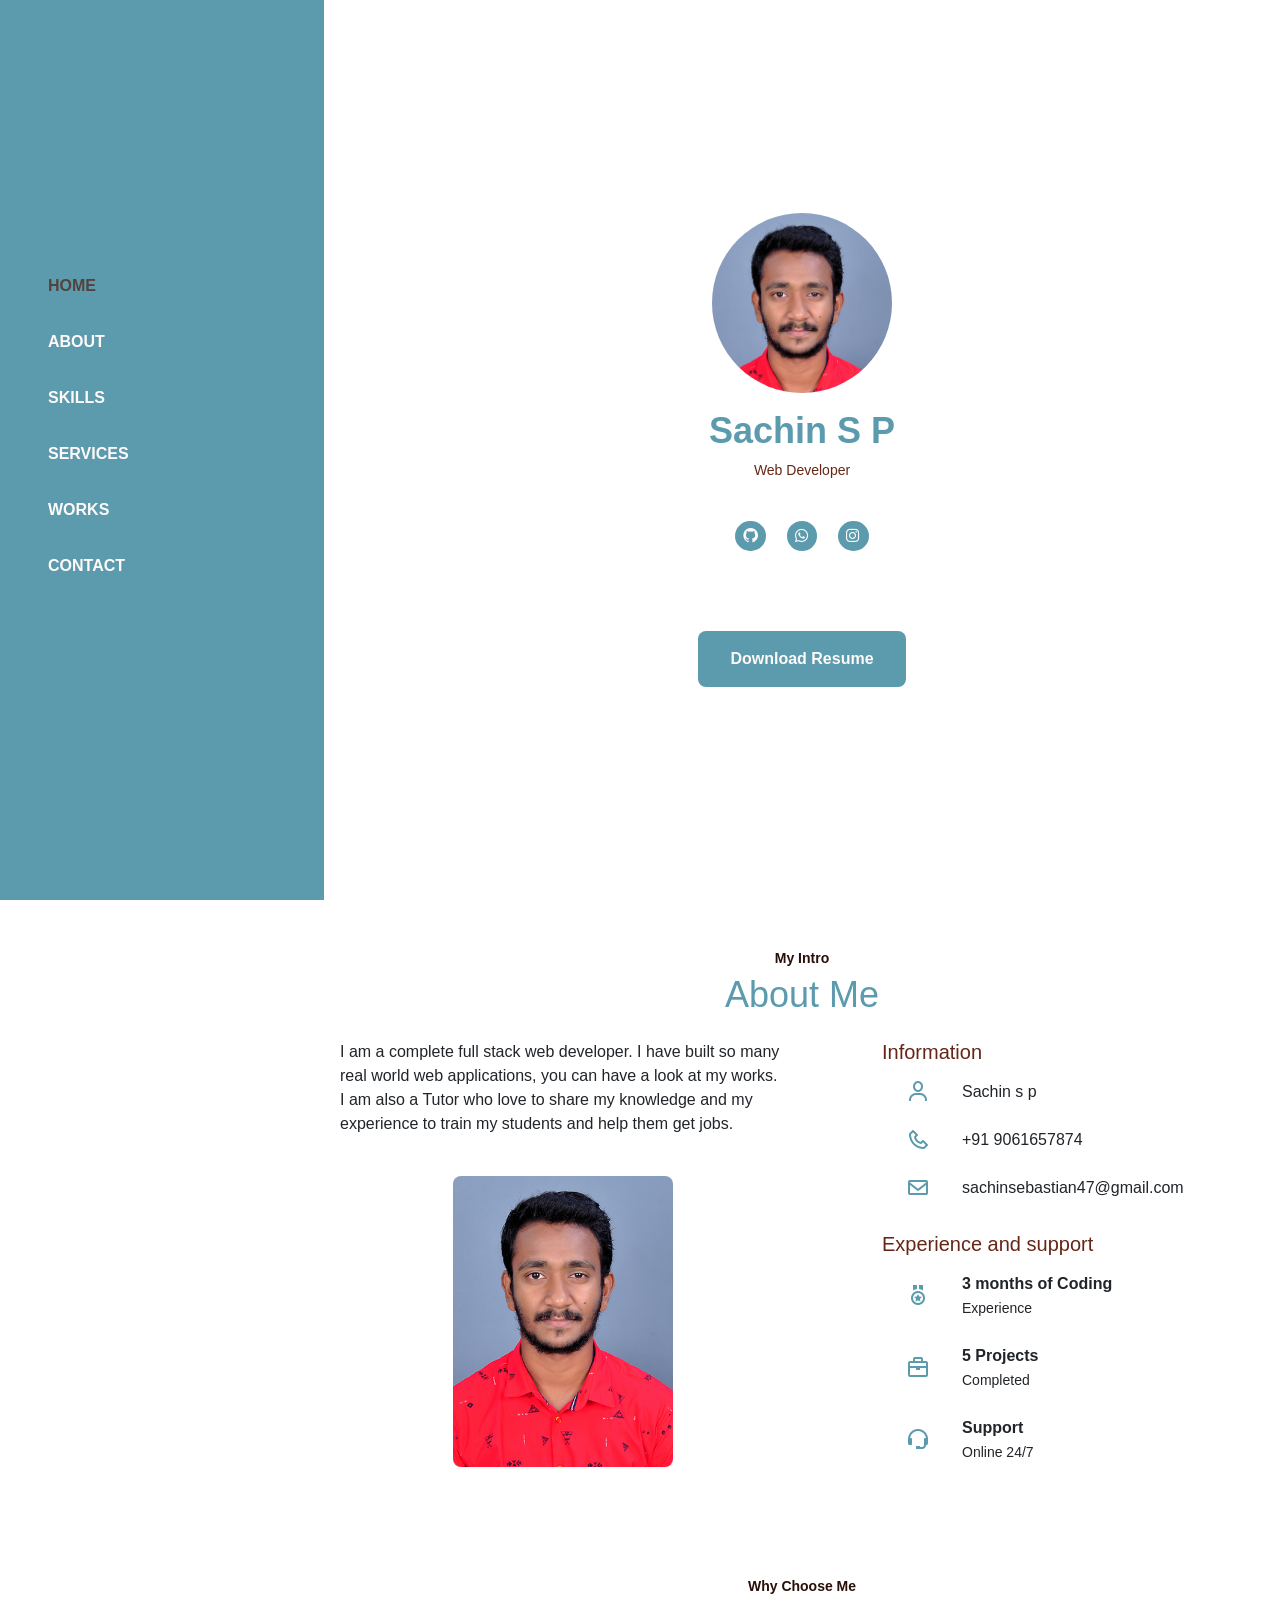
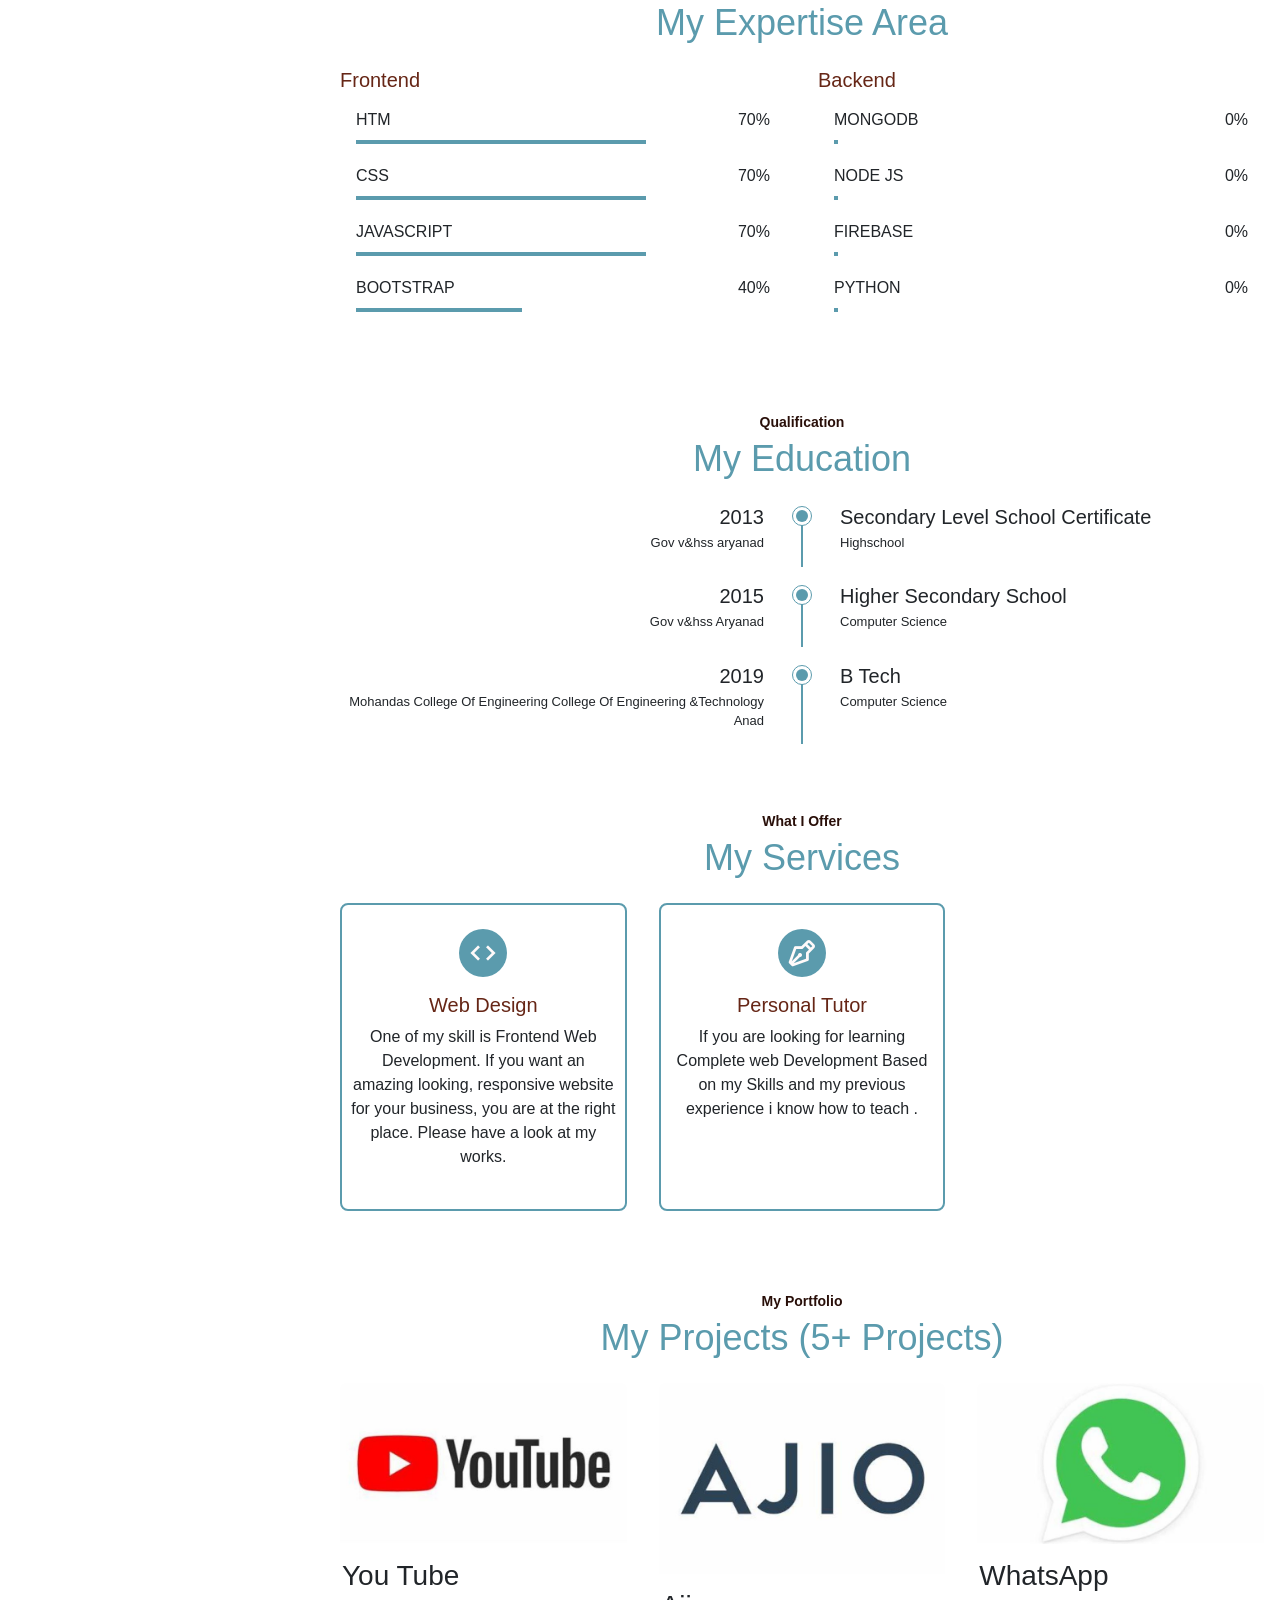
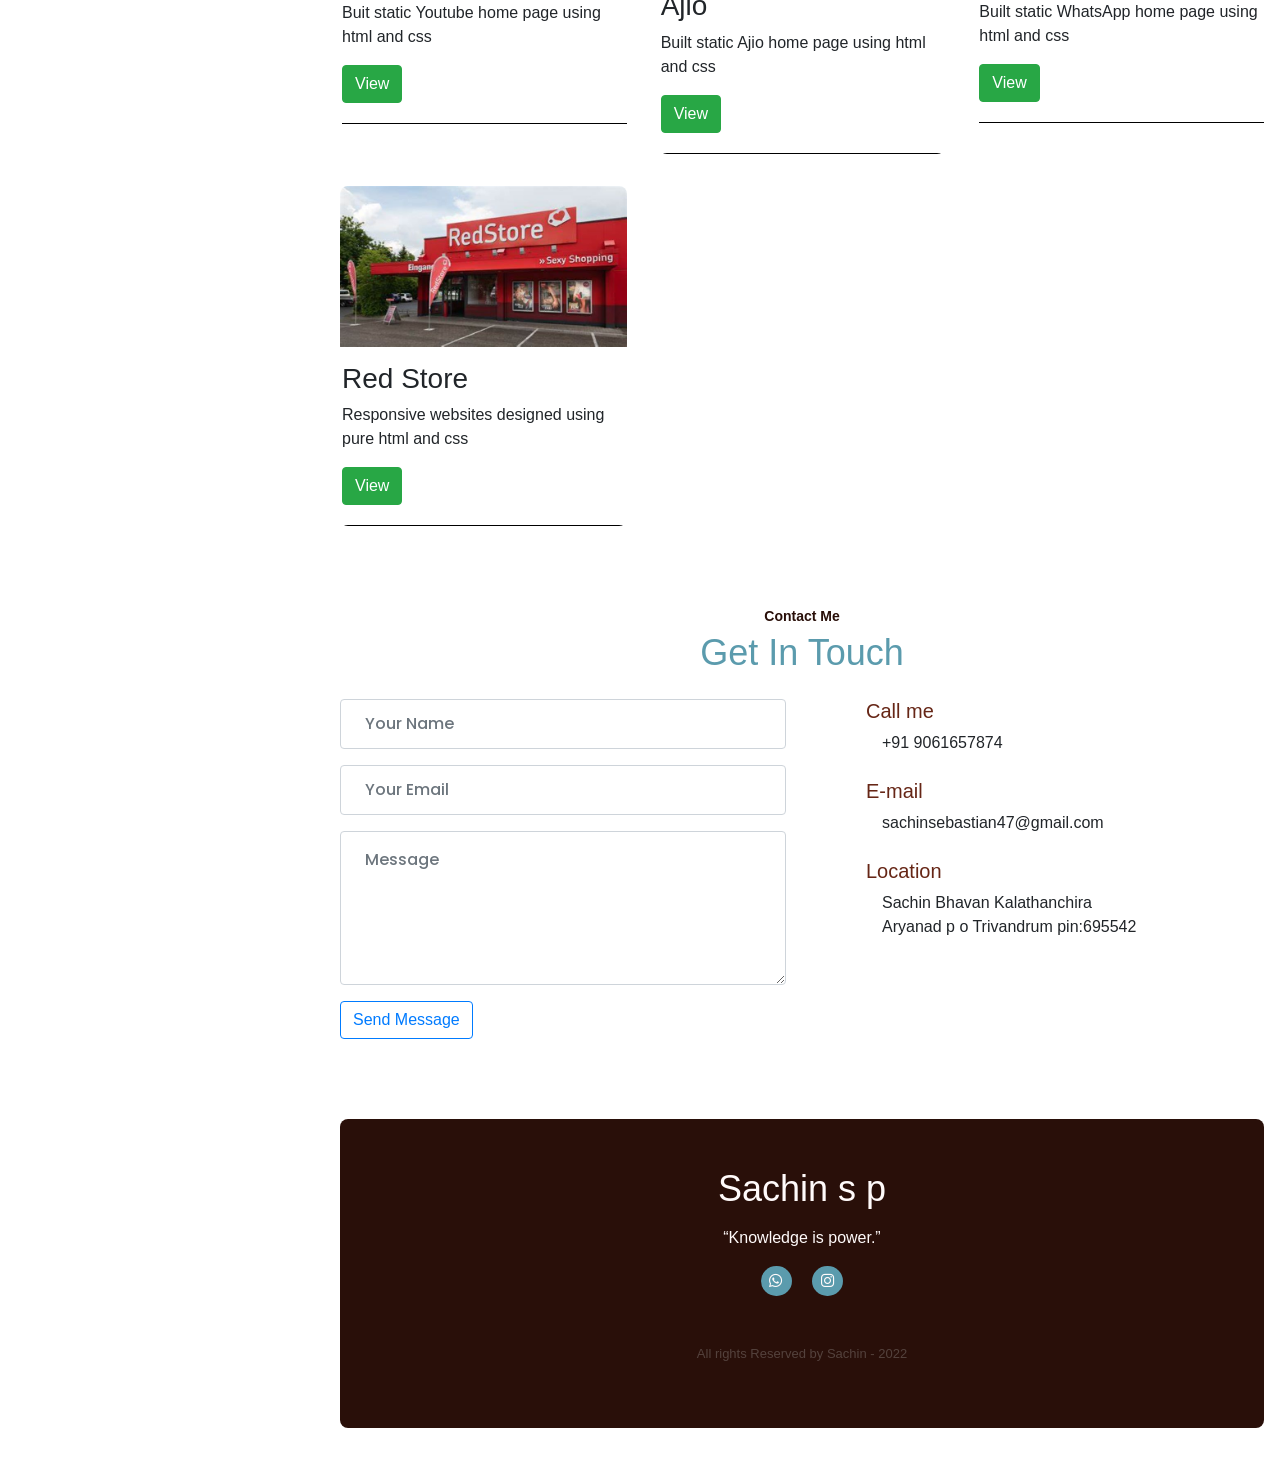
<file: index.html>
<!DOCTYPE html>
<html lang="en">
  <head>
    <meta charset="UTF-8" />
    <meta name="viewport" content="width=device-width, initial-scale=1.0" />

    <!-- ===== CSS ===== -->
    <link rel="stylesheet" href="assets/css/styles.css" />
    <link
      rel="stylesheet"
      href="https://cdn.jsdelivr.net/npm/bootstrap@4.5.3/dist/css/bootstrap.min.css"
      integrity="sha384-TX8t27EcRE3e/ihU7zmQxVncDAy5uIKz4rEkgIXeMed4M0jlfIDPvg6uqKI2xXr2"
      crossorigin="anonymous"
    />

    <!-- ===== BOX ICONS ===== -->
    <link
      href="https://cdn.jsdelivr.net/npm/boxicons@2.0.5/css/boxicons.min.css"
      rel="stylesheet"
    />
    <script src="https://ajax.googleapis.com/ajax/libs/jquery/3.5.1/jquery.min.js"></script>

    <title>Sachin Personal Portfolio</title>
  </head>
  <body>
    <!--===== HEADER =====-->
    <header class="l-header">
      <nav class="nav bd-grid">
        <div class="nav__toggle" id="nav-toggle">
          <i class="bx bx-menu"></i>
        </div>

        <div>
          <a href="#" class="nav__logo">Sachin</a>
        </div>

        <div class="nav__menu" id="nav-menu">
          <div class="nav__close" id="nav-close">
            <i class="bx bx-x"></i>
          </div>

          <ul class="nav__list">
            <li class="nav__item">
              <a href="#home" class="nav__link active">Home</a>
            </li>
            <li class="nav__item">
              <a href="#about" class="nav__link">About</a>
            </li>
            <li class="nav__item">
              <a href="#skills" class="nav__link">Skills</a>
            </li>
            <li class="nav__item">
              <a href="#services" class="nav__link">Services</a>
            </li>
            <li class="nav__item">
              <a href="#works" class="nav__link">Works</a>
            </li>
            <li class="nav__item">
              <a href="#contact" class="nav__link">Contact</a>
            </li>
          </ul>
        </div>
      </nav>
    </header>

    <main class="l-main">
      <!--===== HOME =====-->
      <section class="home" id="home">
        <div class="home__container bd-grid">
          <div class="home__data">
            <div class="home__img">
              <img  src="assets/img/sachin s p.webp" alt="" />
            </div>

            <h1 class="home__title">Sachin S P</h1>
            <span class="home__profession">Web Developer</span>

            <div class="home__social">
              
              <a href="" class="home__social-link"
                ><i class="bx bxl-github"></i
              ></a>
              <a href="https://wa.link/9vxrzl" class="footer__link"><i class='bx bxl-whatsapp'></i></a>
              <a href="" class="footer__link"><i class="bx bxl-instagram"></i></a>
            </div>

            <a download="" href="" class="button home__button"
              >Download Resume</a
            >
          </div>
        </div>
      </section>

      <!--===== ABOUT =====-->
      <section class="about section" id="about">
        <span class="section-subtitle">My Intro</span>
        <h2 class="section-title">About Me</h2>

        <div class="about__container bd-grid">
          <div class="about__data">
            <p class="about__description">
              I am a complete full stack web developer. I have built so many
              real world web applications, you can have a look at my works. I am
              also a Tutor who love to share my knowledge and my experience to
              train my students and help them get jobs.
            </p>
            <img src="assets/img/sachin s p.webp" alt="" class="about__img" />
          </div>

          <div>
            <div class="about__information">
              <h3 class="about__information-title">Information</h3>

              <div class="about__information-data">
                <i class="bx bx-user about__information-icon"></i>
                <span>Sachin s p</span>
              </div>

              <div class="about__information-data">
                <i class="bx bx-phone about__information-icon"></i>
                <span>+91 9061657874</span>
              </div>

              <div class="about__information-data">
                <i class="bx bx-envelope about__information-icon"></i>
                <span>sachinsebastian47@gmail.com</span>
              </div>
            </div>

            <div class="about__information">
              <h3 class="about__information-title">Experience and support</h3>

              <div class="about__information-data">
                <i class="bx bx-medal about__information-icon"></i>
                <div>
                  <span class="about__information-subtitle"
                    > 3 months of Coding</span
                  >
                  <span class="about__information-subtitle-small"
                    >Experience</span
                  >
                </div>
              </div>

              <div class="about__information-data">
                <i class="bx bx-briefcase about__information-icon"></i>
                <div>
                  <span class="about__information-subtitle">5 Projects</span>
                  <span class="about__information-subtitle-small"
                    >Completed</span
                  >
                </div>
              </div>

              <div class="about__information-data">
                <i class="bx bx-support about__information-icon"></i>
                <div>
                  <span class="about__information-subtitle">Support</span>
                  <span class="about__information-subtitle-small"
                    >Online 24/7</span
                  >
                </div>
              </div>
            </div>
          </div>
        </div>
      </section>

      <!--===== SKILLS =====-->

      <section class="skills section" id="skills">
        <span class="section-subtitle">Why Choose Me</span>
        <h2 class="section-title">My Expertise Area</h2>

        <div class="skills__container bd-grid">
          <div class="skills__content">
            <h3 class="skills__subtitle">Frontend</h3>

            <div class="skills__data">
              <span class="skills__name">Htm</span>
              <span class="skills_number">70%</span>
              <span class="skills__bar skills__html"></span>
            </div>

            <div class="skills__data">
              <span class="skills__name">Css</span>
              <span class="skills_number">70%</span>
              <span class="skills__bar skills__js"></span>
            </div>

            <div class="skills__data">
              <span class="skills__name">Javascript</span>
              <span class="skills_number">70%</span>
              <span class="skills__bar skills__react"></span>
            </div>

            <div class="skills__data">
              <span class="skills__name">Bootstrap</span>
              <span class="skills_number">40%</span>
              <span class="skills__bar skills__angular"></span>
            </div>
          </div>

          <div class="skills__content">
            <h3 class="skills__subtitle">Backend</h3>

            <div class="skills__data">
              <span class="skills__name">MongoDB</span>
              <span class="skills_number">0%</span>
              <span class="skills__bar skills__php"></span>
            </div>

            <div class="skills__data">
              <span class="skills__name">Node Js</span>
              <span class="skills_number">0%</span>
              <span class="skills__bar skills__node"></span>
            </div>

            <div class="skills__data">
              <span class="skills__name">Firebase</span>
              <span class="skills_number">0%</span>
              <span class="skills__bar skills__firebase"></span>
            </div>

            <div class="skills__data">
              <span class="skills__name">Python</span>
              <span class="skills_number">0%</span>
              <span class="skills__bar skills__python"></span>
            </div>
          </div>
        </div>
      </section>

      <!--===== EDUCATION =====-->
      <section class="education section">
        <span class="section-subtitle">Qualification</span>
        <h2 class="section-title">My Education</h2>

        <div class="education__container bd-grid">
          <div class="education__content">
            <div>
              <h3 class="education__year">2013</h3>
              <span class="education__university"
                >Gov v&hss aryanad</span
              >
            </div>

            <div class="education__time">
              <span class="education__rounder"></span>
              <span class="education__line"></span>
            </div>

            <div>
              <h3 class="education__race">
                Secondary Level School Certificate
              </h3>
              <span class="education__speciality">Highschool</span>
            </div>
          </div>

          <div class="education__content">
            <div>
              <h3 class="education__year">2015</h3>
              <span class="education__university"
                >Gov v&hss  Aryanad</span
              >
            </div>

            <div class="education__time">
              <span class="education__rounder"></span>
              <span class="education__line"></span>
            </div>

            <div>
              <h3 class="education__race">Higher Secondary School</h3>
              <span class="education__speciality">Computer Science</span>
            </div>
          </div>

          <div class="education__content">
            <div>
              <h3 class="education__year">2019</h3>
              <span class="education__university"
                >Mohandas College Of Engineering College Of Engineering &Technology
                Anad</span
              >
            </div>

            <div class="education__time">
              <span class="education__rounder"></span>
              <span class="education__line"></span>
            </div>

            <div>
              <h3 class="education__race">B Tech</h3>
              <span class="education__speciality">Computer Science</span>
            </div>
          </div>
        </div>
      </section>

      <!--===== SERVICES =====-->
      <section class="services section" id="services">
        <span class="section-subtitle">What I Offer</span>
        <h2 class="section-title">My Services</h2>

        <div class="services__container bd-grid">
          <div class="services__content">
            <i class="bx bx-code services__icon"></i>
            <h3 class="services__title">Web Design</h3>
            <p class="services__description">
              One of my skill is Frontend Web Development. If you want an
              amazing looking, responsive website for your business, you are at
              the right place. Please have a look at my works.
            </p>
          </div>

          <div class="services__content">
            <i class="bx bx-pen services__icon"></i>
            <h3 class="services__title">Personal Tutor</h3>
            <p class="services__description">
              If you are looking for learning Complete web Development
            Based on my Skills and my previous experience i know how
              to teach . 
  
            </p>
          </div>
        </div>
      </section>

      <!--===== PROJECT IN MIND =====-->

      <!--===== WORKS =====-->
      <section class="works section" id="works">
        <span class="section-subtitle">My Portfolio</span>
        <h2 class="section-title">My Projects (5+ Projects)</h2>

        <div class="works__container bd-grid">
          <div class="works__img">
            <img src="assets/img/youtube logo.webp" alt="" />
            <div class="project__info">
              <h3>You Tube </h3>
              <p>
                Buit static Youtube home page using html and css
              </p>
              <button onclick="document.location=' https://sachinsp-12.github.io/youtube-clone/'" type="button" class="btn btn-success">View</button>
            </div>
          </div>
         
          <div class="works__img">
            <img src="assets/img/ajio logo.webp" alt="" />

            <div class="project__info">
              <h3>Ajio</h3>
              <p>
                Built static Ajio home page using html and css
              </p>
              <button onclick="document.location='https://sachinsp-12.github.io/Ajio-clone/'" type="button" class="btn btn-success">View</button>
            </div>
          </div>

          <div class="works__img">
            <img src="assets/img/whatsapp logo.webp" alt="" />

            <div class="project__info">
              <h3>WhatsApp</h3>
              <p>
                Built static WhatsApp home page using html and css
              </p>
              <button onclick="document.location='https://sachinsp-12.github.io/sachinsp/'" type="button" class="btn btn-success">View</button>
            </div>
          </div>

          <div class="works__img">
            <img src="assets/img/redstore.webp" alt="" />

            <div class="project__info">
              <h3>Red Store</h3>
              <p>
                Responsive websites designed using pure html and css
              </p>
              <button onclick="document.location='https://sachinsp-12.github.io/secondattempt/'" type="button" class="btn btn-success">View</button>
            </div>
          </div>

          <!-- <div class="works__img">
            <img src="assets/img/python.jpg" alt="" />

            <div class="project__info">
              <h3>Apple Fonts</h3>
              <p>
               Python Projects on Machine learning and artificial Intelligence
              </p>
              <button onclick="document.location='python.html'" type="button" class="btn btn-success">View</button>
            </div>
          </div> -->

          
      </section>

      <!--===== CONTACT =====-->
      <section class="contact section" id="contact">
        <span class="section-subtitle">Contact Me</span>
        <h2 class="section-title">Get In Touch</h2>

        <div class="contact__container bd-grid">
          <!-- <form action="" class="contact__form " id="submit-form" method="post"> -->
            
              <!-- <input type="text" placeholder="Name" name="name" class="contact__input" id="contact-name" onkeyup="vaidateName()"/>
              <span id="name-error"></span>
              <input type="tel" placeholder="number" name="number" class="contact__input"  id="contact-phone" onkeyup="vaidatePhone()"/>
              <span id="phone-error"></span>
              <input type="email" placeholder="Email" name="email" class="contact__input" id="contact-email" onkeyup="vaidateEmail()"/>
              <span id="email-error"></span>
            
            <textarea id="contact-message"   onkeyup="vaidateMessage()"
              name="message"
              rows="10"
              placeholder="Message"
              class="contact__input"></textarea>
            <span id="message-error"></span>
            <br>
            <input
              type="submit"
              value="submit-form"
              class="button contact__button"
            >
            <span id="submit-error">please fix error</span> -->
          <!-- </form> -->

          
       <form name="sentMessage" id="submit-form" method="post" action="">
        <div class="form-row">
          <div class="control-group col-12">
            <input
              type="text"
              class="form-control p-4"
              id="name"
              name="name"
              placeholder="Your Name"
              required="required"
              onkeyup="validateName()"
            />
            <span id="name-error"></span>
            <p class="help-block text-danger"></p>
          </div>
          <div class="control-group col-12">
            <input
              type="email"
              class="form-control p-4"
              id="email"
              name="email"
              placeholder="Your Email"
              required="required"
              onkeyup="validateEmail()"
            />
            <span id="email-error"></span>
            <p class="help-block text-danger"></p>
          </div>
        </div>

        <div class="control-group">
          <textarea
            class="form-control py-3 px-4"
            rows="5"
            id="msg"
            name="message"
            placeholder="Message"
            required="required"
          ></textarea>
          <p class="help-block text-danger"></p>
        </div>
        <div>
          <button
            class="btn btn-outline-primary"
            onclick="return validateForm()"
          >
            Send Message
          </button>
        </div>
      </form>

          <div>
            <div class="contact__info">
              <h3 class="contact__subtitle">Call me</h3>
              <span class="contact__text">+91 9061657874</span>
              
            </div>

            <div class="contact__info">
              <h3 class="contact__subtitle">E-mail</h3>
              <span class="contact__text">sachinsebastian47@gmail.com</span>
             
            </div>

            <div class="contact__info">
              <h3 class="contact__subtitle">Location</h3>
              <span class="contact__text">Sachin Bhavan Kalathanchira</span>
              <span class="contact__text">Aryanad p o Trivandrum  pin:695542</span>
            </div>
          </div>
        </div>
      </section>
    </main>

    <!--===== FOOTER =====-->
    <footer class="footer section">
      <div class="footer__container bd-grid">
        <h1 class="footer__title">Sachin s p</h1>
        <p class="footer__description">
          “Knowledge is power.” 
        </p>

        <div class="footer__social">
          <a href="https://wa.me/+919061657874" class="footer__link"><i class='bx bxl-whatsapp'></i></a>
          <a href="" class="footer__link"><i class="bx bxl-instagram"></i></a>
          
        </div>
        <p class="footer__copy">All rights Reserved by Sachin - 2022</p>
      </div>
    </footer>

    <!--===== MAIN JS =====-->
    <script src="assets/js/main.js"></script>
    <script  src="assets/js/validation.js"> </script>

    <script>
      $("#submit-form").submit((e)=>{
          e.preventDefault()
          $.ajax({
              url:"https://script.google.com/macros/s/AKfycbw9ixftqaji1CW9ut_JFpQ_3fpxeLyaIiYeL64HpyI85XN5elW5yrctbyiN-L8TssYh3w/exec",
              data:$("#submit-form").serialize(),
              method:"post",
              success:function (response){
                  alert("Form submitted successfully")
                  window.location.reload()
                  //window.location.href="https://google.com"
              },
              error:function (err){
                  alert("Something Error")
  
              }
          })
      })
  </script>
  </body>
</html>
</file>
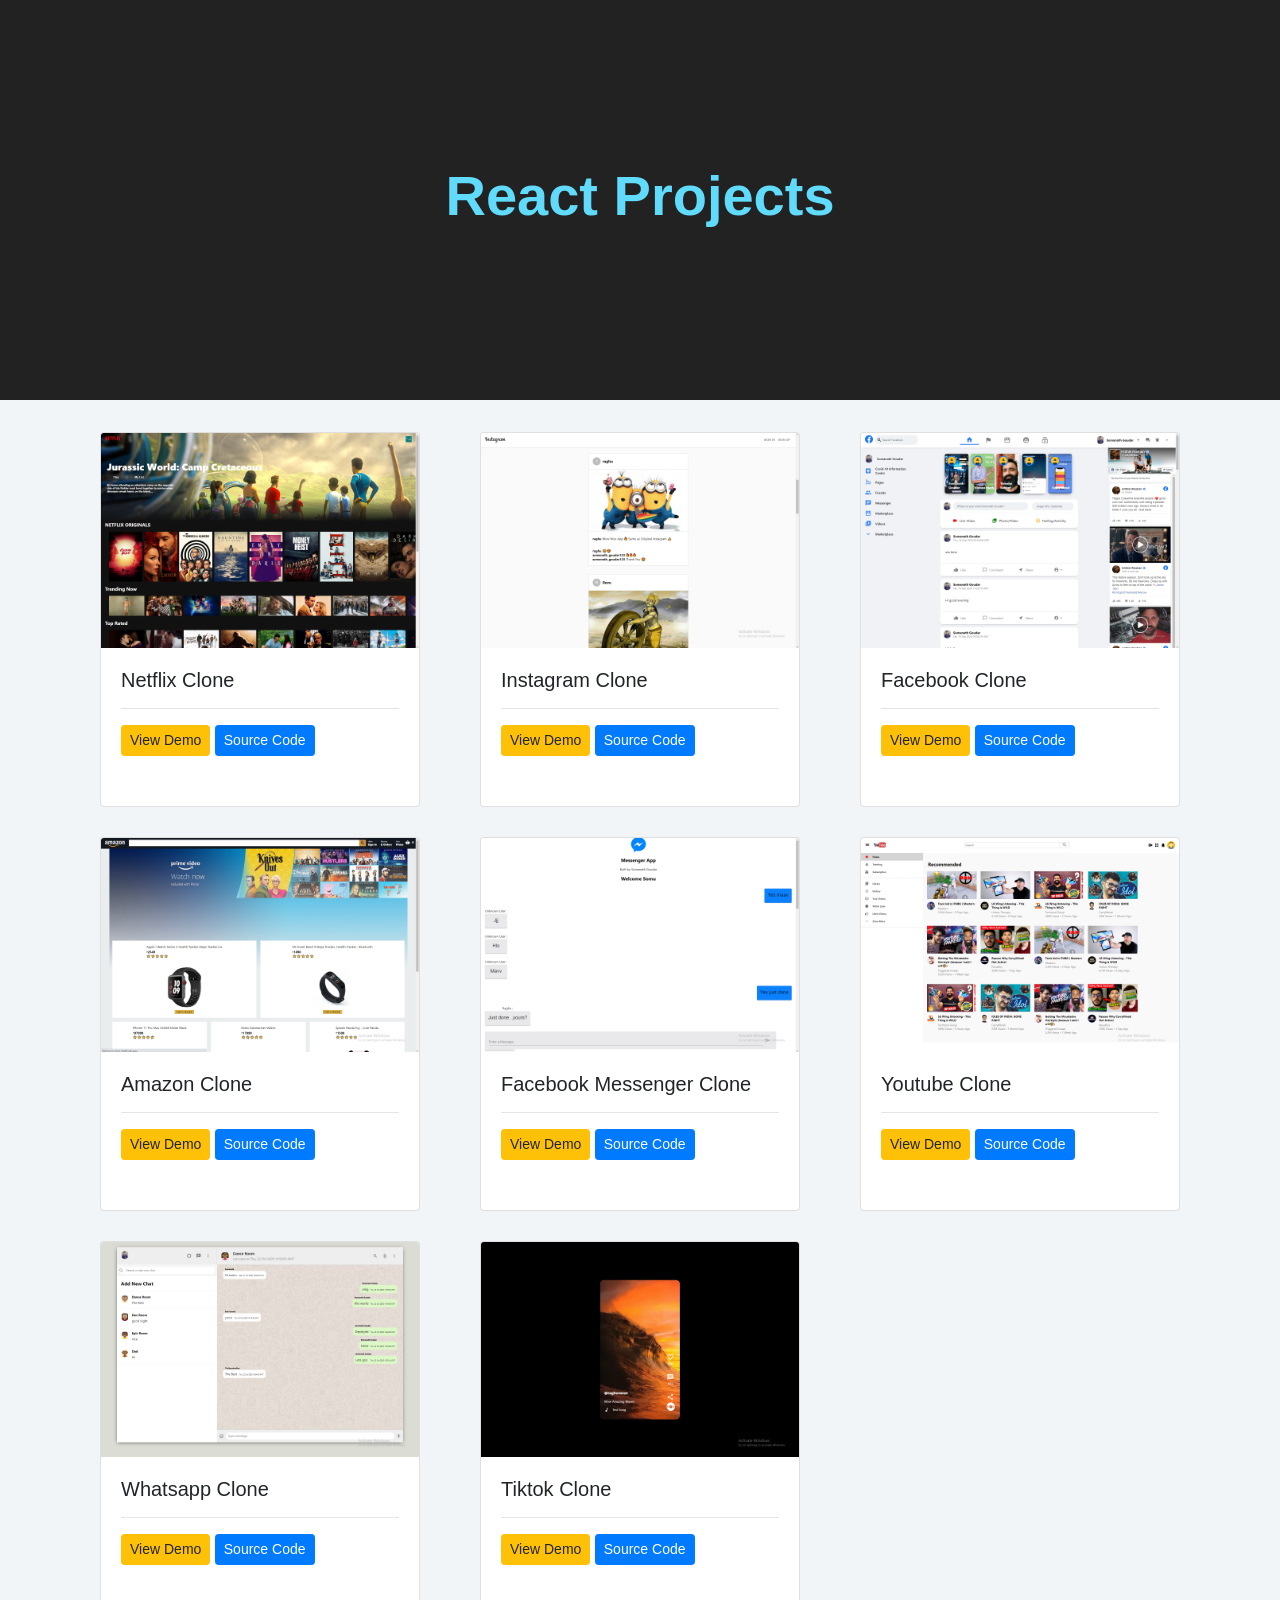
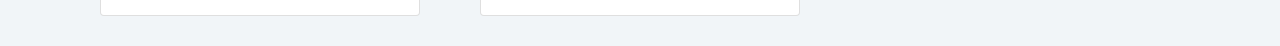
<file: bootstrap/reactjs-projects/react-projects.html>
<html lang="en">
  <head>
    <meta charset="UTF-8" />
    <meta name="viewport" content="width=device-width, initial-scale=1.0" />
    <title>React Projects | Somanath</title>
    <link
      rel="stylesheet"
      href="https://cdn.jsdelivr.net/npm/bootstrap@4.5.3/dist/css/bootstrap.min.css"
      integrity="sha384-TX8t27EcRE3e/ihU7zmQxVncDAy5uIKz4rEkgIXeMed4M0jlfIDPvg6uqKI2xXr2"
      crossorigin="anonymous"
    />
    <script
      src="https://code.jquery.com/jquery-3.5.1.slim.min.js"
      integrity="sha384-DfXdz2htPH0lsSSs5nCTpuj/zy4C+OGpamoFVy38MVBnE+IbbVYUew+OrCXaRkfj"
      crossorigin="anonymous"
    ></script>
    <script
      src="https://cdn.jsdelivr.net/npm/bootstrap@4.5.3/dist/js/bootstrap.bundle.min.js"
      integrity="sha384-ho+j7jyWK8fNQe+A12Hb8AhRq26LrZ/JpcUGGOn+Y7RsweNrtN/tE3MoK7ZeZDyx"
      crossorigin="anonymous"
    ></script>
    <link rel="stylesheet" href="react-projects.css" />
  </head>
  <body>
    <!-- Header Start -->
    <div>
      <div class="jumbotron jumbotron-fluid custom-jumbotron">
        <div class="container-jumbotron">
          <h1 class="custom-header-h1 display-4">React Projects</h1>
        </div>
      </div>
    </div>
    <!-- Header End -->

    <div class="container">
      <!-- Row 1 Start -->
      <div class="row">
        <div class="col-lg-4 col-md-6 custom-column">
          <div class="col mb-4">
            <div class="card h-100">
              <img src="img/netflix.png" class="card-img-top" alt="..." />
              <div class="card-body">
                <h5 class="card-title">Netflix Clone</h5>
                <hr />
                <button
                  onclick="document.location='https://netflix-clone-63fac.web.app/'"
                  type="button"
                  class="btn btn-warning btn-sm"
                >
                  View Demo
                </button>
                <button
                  onclick="document.location='https://github.com/somanath-goudar/netflix-clone'"
                  type="button"
                  class="btn btn-primary btn-sm"
                >
                  Source Code
                </button>
              </div>
            </div>
          </div>
        </div>
        <div class="col-lg-4 col-md-6 custom-column">
          <div class="col mb-4 custom-column">
            <div class="card h-100">
              <img src="img/instagram.png" class="card-img-top" alt="..." />
              <div class="card-body">
                <h5 class="card-title">Instagram Clone</h5>
                <hr />
                <button
                  onclick="document.location='https://instagram-clone2-b0083.web.app/'"
                  type="button"
                  class="btn btn-warning btn-sm"
                >
                  View Demo
                </button>
                <button
                  onclick="document.location='https://github.com/somanath-goudar/instagram-clone'"
                  type="button"
                  class="btn btn-primary btn-sm"
                >
                  Source Code
                </button>
              </div>
            </div>
          </div>
        </div>
        <div class="col-lg-4 col-md-6 custom-column">
          <div class="col mb-4">
            <div class="card h-100">
              <img src="img/facebook.png" class="card-img-top" alt="..." />
              <div class="card-body">
                <h5 class="card-title">Facebook Clone</h5>
                <hr />

                <button
                  onclick="document.location='https://facebook-clone-470ff.web.app/'"
                  type="button"
                  class="btn btn-warning btn-sm"
                >
                  View Demo
                </button>
                <button
                  onclick="document.location='https://github.com/somanath-goudar/facebook-clone'"
                  type="button"
                  class="btn btn-primary btn-sm"
                >
                  Source Code
                </button>
              </div>
            </div>
          </div>
        </div>
      </div>

      <!-- Row 1 End -->

      <!-- Row 2 Start-->

      <div class="row">
        <div class="col-lg-4 col-md-6 custom-column">
          <div class="col mb-4">
            <div class="card h-100">
              <img src="img/amazon.png" class="card-img-top" alt="..." />
              <div class="card-body">
                <h5 class="card-title">Amazon Clone</h5>
                <hr />
                <button
                  onclick="document.location='https://clone-c4a90.web.app/'"
                  type="button"
                  class="btn btn-warning btn-sm"
                >
                  View Demo
                </button>
                <button
                  onclick="document.location='https://github.com/somanath-goudar/amazon-clone'"
                  type="button"
                  class="btn btn-primary btn-sm"
                >
                  Source Code
                </button>
              </div>
            </div>
          </div>
        </div>
        <div class="col-lg-4 col-md-6 custom-column">
          <div class="col mb-4 custom-column">
            <div class="card h-100">
              <img src="img/fbm.png" class="card-img-top" alt="..." />
              <div class="card-body">
                <h5 class="card-title">Facebook Messenger Clone</h5>
                <hr />
                <button
                  onclick="document.location='https://facebook-messenger-clone-20c27.web.app/'"
                  type="button"
                  class="btn btn-warning btn-sm"
                >
                  View Demo
                </button>
                <button
                  onclick="document.location='https://github.com/somanath-goudar/facebook-messnger-clone'"
                  type="button"
                  class="btn btn-primary btn-sm"
                >
                  Source Code
                </button>
              </div>
            </div>
          </div>
        </div>
        <div class="col-lg-4 col-md-6 custom-column">
          <div class="col mb-4">
            <div class="card h-100">
              <img src="img/youtube.png" class="card-img-top" alt="..." />
              <div class="card-body">
                <h5 class="card-title">Youtube Clone</h5>
                <hr />

                <button
                  onclick="document.location='https://clone-3014e.web.app/'"
                  type="button"
                  class="btn btn-warning btn-sm"
                >
                  View Demo
                </button>
                <button
                  onclick="document.location='https://github.com/somanath-goudar/youtube-clone'"
                  type="button"
                  class="btn btn-primary btn-sm"
                >
                  Source Code
                </button>
              </div>
            </div>
          </div>
        </div>
      </div>

      <!-- Row 2 End -->

      <!-- Row 3 Start-->

      <div class="row">
        <div class="col-lg-4 col-md-6 custom-column">
          <div class="col mb-4">
            <div class="card h-100">
              <img src="img/whatsapp.png" class="card-img-top" alt="..." />
              <div class="card-body">
                <h5 class="card-title">Whatsapp Clone</h5>
                <hr />
                <button
                  onclick="document.location='https://whatsapp-clone-ad870.web.app/'"
                  type="button"
                  class="btn btn-warning btn-sm"
                >
                  View Demo
                </button>
                <button
                  onclick="document.location='https://github.com/somanath-goudar/whatsapp-clone'"
                  type="button"
                  class="btn btn-primary btn-sm"
                >
                  Source Code
                </button>
              </div>
            </div>
          </div>
        </div>
        <div class="col-lg-4 col-md-6 custom-column">
          <div class="col mb-4 custom-column">
            <div class="card h-100">
              <img src="img/tiktok.png" class="card-img-top" alt="..." />
              <div class="card-body">
                <h5 class="card-title">Tiktok Clone</h5>
                <hr />
                <button
                  onclick="document.location='https://tiktok-clone-2c4fc.web.app/'"
                  type="button"
                  class="btn btn-warning btn-sm"
                >
                  View Demo
                </button>
                <button
                  onclick="document.location='https://github.com/somanath-goudar/tiktok-clone'"
                  type="button"
                  class="btn btn-primary btn-sm"
                >
                  Source Code
                </button>
              </div>
            </div>
          </div>
        </div>
      </div>

      <!-- Row 3 End -->
    </div>
  </body>
</html>
</file>
<file: assets/css/styles.css>
/*===== GOOGLE FONTS =====*/
@import url("https://fonts.googleapis.com/css2?family=Poppins:wght@400;500;600;700&display=swap");
/*===== VARIABLES CSS =====*/
:root {
  --header-height: 3rem;
  --nav-width: 324px;

  /*===== Font weight =====*/
  --font-medium: 500;
  --font-semi-bold: 600;
  --font-bold: 700;

  /*===== Colors =====*/
  --first-color: #5b9bad;
  --first-color-dark: #662616;
  --first-color-darken: #290f09;
  --text-color: #54423d;
  --first-color-light: #eae7e6;
  --first-color-lighten: #fffafa;

  /*===== Font and typography =====*/
  --body-font: "Poppins", sans-serif;
  --h1-font-size: 1.5rem;
  --h2-font-size: 1.25rem;
  --h3-font-size: 1rem;
  --normal-font-size: 0.938rem;
  --small-font-size: 0.813rem;
  --smaller-font-size: 0.75rem;

  /*===== Margenes =====*/
  --mb-1: 0.5rem;
  --mb-2: 1rem;
  --mb-3: 1.5rem;
  --mb-4: 2rem;
  --mb-5: 2.5rem;

  /*===== z index =====*/
  --z-fixed: 100;
}

@media screen and (min-width: 768px) {
  :root {
    --h1-font-size: 2.25rem;
    --h2-font-size: 1.5rem;
    --h3-font-size: 1.25rem;
    --normal-font-size: 1rem;
    --small-font-size: 0.875rem;
    --smaller-font-size: 0.813rem;
  }
}

/*===== BASE =====*/
*,
::before,
::after {
  box-sizing: border-box;
}

html {
  scroll-behavior: smooth;
}

body {
  margin: var(--header-height) 0 0 0;
  font-family: var(--body-font);
  font-size: var(--normal-font-size);
  font-weight: var(--font-medium);
  background-color: var(--first-color-lighten);
  color: var(--text-color);
  line-height: 1.6;
}

h1,
h2,
h3,
p {
  margin: 0;
}

h3 {
  font-weight: var(--font-semi-bold);
}

ul {
  margin: 0;
  padding: 0;
  list-style: none;
}

a {
  text-decoration: none;
  color: var(--text-color);
}

img {
  max-width: 100%;
  height: auto;
  display: block;
}

/*===== CLASS CSS ===== */
.section {
  padding: 4rem 0 2rem;
}

.section-title {
  font-size: var(--h1-font-size);
  color: var(--first-color);
  margin-bottom: var(--mb-3);
  text-align: center;
}

.section-subtitle {
  display: block;
  font-size: var(--small-font-size);
  color: var(--first-color-darken);
  text-align: center;
  font-weight: var(--font-bold);
  margin-bottom: 0.25rem;
}

/*===== LAYOUT =====*/
.bd-grid {
  max-width: 1024px;
  display: grid;
  grid-template-columns: 100%;
  column-gap: 2rem;
  width: calc(100% - 2rem);
  margin-left: var(--mb-2);
  margin-right: var(--mb-2);
}

.l-header {
  width: 100%;
  position: fixed;
  top: 0;
  left: 0;
  z-index: var(--z-fixed);
  background-color: var(--first-color-lighten);
  box-shadow: 0 2px 4px rgba(0, 0, 0, 0.1);
}

/*===== NAV =====*/
.nav {
  height: var(--header-height);
  display: flex;
  justify-content: space-between;
  align-items: center;
}

.nav__menu {
  position: fixed;
  top: 0;
  left: -100%;
  width: 90%;
  height: 100vh;
  padding: 3rem;
  display: flex;
  align-items: center;
  background-color: var(--first-color);
  transition: 0.5s;
}

.nav__close {
  position: absolute;
  top: 1rem;
  right: 1rem;
  font-size: 2rem;
  color: var(--first-color-dark);
  cursor: pointer;
}

.nav__item {
  margin-bottom: var(--mb-4);
}

.nav__link {
  font-size: 1rem;
  text-transform: uppercase;
  color: var(--first-color-lighten);
  font-weight: var(--font-bold);
  transition: 0.3s;
}

.nav__link:hover {
  color: var(--text-color);
}

.nav__toggle {
  color: var(--first-color-dark);
  font-size: 1.3rem;
  cursor: pointer;
}
/*=== Show menu ===*/
.show {
  left: 0;
}

/*Active menu*/
.active {
  color: var(--text-color);
}

/*===== HOME =====*/
.home__container {
  height: calc(100vh - var(--header-height));
  align-items: center;
}

.home__data {
  display: flex;
  flex-direction: column;
  align-items: center;
  height: max-content;
  text-align: center;
}

.home__img {
   padding-top: 0rem; 
  width: 180px;
  height: 180px;
  background-color: var(--first-color);
  border-radius: 50%;
  overflow: hidden;
  margin-bottom: var(--mb-2);
}

.home__img img {
  width: 255px;
}

.home__title {
  font-size: var(--h1-font-size);
  color: var(--first-color);
  font-weight: var(--font-semi-bold);
}

.home__profession {
  font-size: var(--small-font-size);
  color: var(--first-color-dark);
  margin-bottom: var(--mb-5);
}

.home__social {
  margin-bottom: 5rem;
}

.home__social-link {
  display: inline-flex;
  background-color: var(--first-color);
  color: var(--first-color-lighten);
  font-size: 1.1rem;
  border-radius: 50%;
  padding: 0.4rem;
  margin: 0 var(--mb-1);
  transition: 0.3s;
}

.home__social-link:hover {
  background-color: var(--first-color-dark);
}

.home__button {
  width: 100%;
}

/*BUTTONS*/
.button {
  display: inline-block;
  background-color: var(--first-color);
  color: var(--first-color-lighten);
  padding: 1rem 2rem;
  font-weight: var(--font-semi-bold);
  border-radius: 0.5rem;
  transition: 0.3s;
}

.button:hover {
  background-color: var(--first-color-dark);
}

.button__light {
  background-color: var(--first-color-lighten);
  color: var(--first-color);
}

.button__light:hover {
  color: var(--first-color-lighten);
}

/* ===== ABOUT =====*/
.about__container {
  row-gap: 2rem;
}

.about__data {
  text-align: center;
}

.about__description {
  margin-bottom: var(--mb-4);
}

.about__img {
  width: 300px;
  border-radius: 0.5rem;
  margin: 0 auto;
}

.about__information {
  margin-bottom: var(--mb-4);
}

.about__information-title {
  font-size: var(--h3-font-size);
  color: var(--first-color-dark);
  margin-bottom: var(--mb-2);
}

.about__information-data {
  display: flex;
  align-items: center;
  padding-left: 1.5rem;
  margin-bottom: var(--mb-3);
}

.about__information-icon {
  font-size: 1.5rem;
  color: var(--first-color);
  margin-right: var(--mb-4);
}

.about__information-subtitle {
  display: block;
  font-weight: var(--font-semi-bold);
}

.about__information-subtitle-small {
  font-size: var(--small-font-size);
}

/* ===== SKILLS =====*/
.skills__container {
  row-gap: 2rem;
}

.skills__subtitle {
  font-size: var(--h3-font-size);
  color: var(--first-color-dark);
  margin-bottom: var(--mb-2);
}

.skills__data {
  position: relative;
  display: flex;
  justify-content: space-between;
  margin: 0 var(--mb-2);
  margin-bottom: var(--mb-4);
}

.skills__name {
  text-transform: uppercase;
}

.skills__bar {
  position: absolute;
  bottom: -0.75rem;
  height: 0.25rem;
  background-color: var(--first-color);
}

.skills__html {
  width: 70%;
}
.skills__js {
  width: 70%;
}
.skills__react {
  width: 70%;
}
.skills__angular {
  width: 40%;
}

.skills__php {
  width: 1%;
}
.skills__node {
  width: 1%;
}
.skills__firebase {
  width: 1%;
}
.skills__python {
  width: 1%;
}

/* ===== EDUCATION =====*/
.education__container {
  row-gap: 2rem;
}

.education__content {
  display: grid;
  grid-template-columns: 1fr max-content 1fr;
}

.education__year,
.education__race {
  font-size: var(--h3-font-size);
  margin-bottom: 0.25rem;
}

.education__university,
.education__speciality {
  display: block;
  font-size: var(--smaller-font-size);
}

.education__year,
.education__university {
  text-align: right;
}

.education__time {
  padding: 0 1rem;
  justify-self: center;
}

.education__rounder {
  position: relative;
  display: inline-block;
  width: 12px;
  height: 12px;
  background-color: var(--first-color);
  border-radius: 50%;
}

.education__rounder::before {
  content: "";
  position: absolute;
  transform: translate(-4px, -4px);
  width: 20px;
  height: 20px;
  border: 1px solid var(--first-color);
  border-radius: 50%;
}

.education__line {
  display: block;
  height: 90%;
  width: 2px;
  background-color: var(--first-color);
  transform: translate(5px, -4px);
}

/* ===== SERVICES =====*/
.services__container {
  row-gap: 2rem;
}
.services__content {
  padding: 1.5rem 0.5rem;
  border: 2px solid var(--first-color);
  border-radius: 0.5rem;

  text-align: center;
}

.services__icon {
  font-size: 2rem;
  padding: 0.5rem;
  background-color: var(--first-color);
  color: var(--first-color-lighten);
  border-radius: 50%;
  margin-bottom: var(--mb-2);
}

.services__title {
  font-size: 1.25rem;
  color: var(--first-color-dark);
  margin-bottom: var(--mb-1);
}

.services__contetn,
.services__icon,
.services__description,
.services__title {
  transition: 0.5s;
}

.services__content:hover {
  background-color: var(--first-color);
}

.services__content:hover .services__icon {
  background-color: var(--first-color-lighten);
  color: var(--first-color);
}

.services__content:hover .services__title {
  color: var(--first-color-lighten);
}

.services__content:hover .services__description {
  color: var(--first-color-lighten);
}

/* ===== PROJECT IN MIND  =====*/
.project {
  background-color: var(--first-color);
  padding-bottom: 0;
}

.project__container {
  row-gap: 2rem;
}

.project__data {
  text-align: center;
}

.project__title,
.project__description {
  color: var(--first-color-lighten);
}

.project__description {
  margin-bottom: var(--mb-4);
}

.project__img {
  width: 220px;
  justify-self: center;
}

/* ===== WORKS =====*/
.works__container {
  justify-items: center;
  row-gap: 2rem;
}

.works__img {
  position: relative;
  overflow: hidden;
  border-radius: 0.5rem;
}

.works__data {
  position: absolute;
  bottom: -100%;
  width: 100%;
  height: 100%;
  display: flex;
  flex-direction: column;
  justify-content: center;
  align-items: center;
  background: rgba(204, 75, 44, 0.7);
  transition: 0.3s;
}

.works__link {
  display: inline-flex;
  font-size: 1.5rem;
  background-color: var(--first-color-lighten);
  color: var(--first-color);
  padding: 0.25rem;
  border-radius: 0.25rem;
  margin-bottom: var(--mb-2);
}

.works__title {
  font-size: var(--h2-font-size);
  color: var(--first-color-lighten);
}

.works__img:hover .works__data {
  bottom: 0;
}

/* ===== CONTACT =====*/
.contact__container {
  row-gap: 3rem;
}

.contact__input {
  width: 100%;
  padding: 1rem;
  outline: none;
  border: none;
  background-color: var(--first-color-light);
  font-size: var(--normal-font-size);
  margin-bottom: var(--mb-2);
  border-radius: 0.5rem;
}

.contact ::placeholder {
  color: var(--first-color-dark);
  font-family: var(--body-font);
  font-weight: var(--font-medium);
}

.contact__button {
  outline: none;
  border: none;
  font-family: var(--body-font);
  font-size: var(--normal-font-size);
  cursor: pointer;
}

.contact__info {
  margin-bottom: var(--mb-3);
}

.contact__subtitle {
  font-size: var(--h3-font-size);
  color: var(--first-color-dark);
  margin-bottom: var(--mb-1);
}

.contact__text {
  display: block;
  padding-left: 1rem;
}

/* ===== FOOTER =====*/
.footer {
  background-color: var(--first-color-darken);
  color: var(--first-color-lighten);
  text-align: center;
}

.footer__title {
  font-size: var(--h1-font-size);
  margin-bottom: var(--mb-2);
}

.footer__description {
  margin-bottom: var(--mb-2);
}

.footer__social {
  margin-bottom: 3rem;
}

.footer__link {
  display: inline-flex;
  background-color: var(--first-color);
  color: var(--first-color-lighten);
  font-size: 1.1rem;
  border-radius: 50%;
  padding: 0.4rem;
  margin: 0 var(--mb-1);
  transition: 0.3s;
}

.footer__link:hover {
  background-color: var(--first-color-lighten);
  color: var(--first-color);
}

.footer__copy {
  font-size: var(--smaller-font-size);
  color: var(--text-color);
}

/* ===== MEDIA QUERIES=====*/
@media screen and (min-width: 768px) {
  .home__button {
    width: initial;
  }

  .nav__menu {
    width: var(--nav-width);
  }

  .about__container,
  .skills__container,
  .services__container,
  .works__container,
  .contact__container,
  .contact__inputs {
    grid-template-columns: repeat(2, 1fr);
  }

  .about__data {
    text-align: initial;
  }

  .about__description {
    margin-bottom: var(--mb-5);
  }

  .about__img {
    width: 220px;
  }

  .about__information {
    padding-left: 4rem;
  }

  .education__time {
    padding: 0 2rem;
  }

  .project {
    background: none;
  }

  .project__container {
    background-color: var(--first-color);
    grid-template-columns: 2fr 1.2fr;
    padding: 0 2rem;
    border-radius: 0.5rem;
  }

  .project__data {
    padding: 3rem 0;
  }

  .project__title,
  .project__data {
    text-align: initial;
  }

  .project__img {
    width: 230px;
    align-self: flex-end;
  }

  .contact__inputs {
    display: grid;
    column-gap: 1.5rem;
  }

  .contact__info {
    padding-left: 3rem;
  }

  .footer {
    background: none;
  }

  .footer__container {
    background-color: var(--first-color-darken);
    padding: 3rem 0;
    border-radius: 0.5rem;
  }
}

@media screen and (min-width: 1024px) {
  body {
    margin: 0;
    padding-left: var(--nav-width);
  }

  .l-header {
    width: 0;
  }

  .nav__toggle,
  .nav__logo,
  .nav__close {
    display: none;
  }

  .nav__menu {
    left: 0;
  }

  .home__container {
    height: 100vh;
  }

  .section {
    padding: 3rem 0 2rem;
  }

  .bd-grid {
    margin-left: auto;
    margin-right: auto;
  }

  .services__container,
  .works__container {
    grid-template-columns: repeat(3, 1fr);
  }
}

.project__info {
  margin-left: 2px;
  margin-top: 15px;
  border-bottom: 1px solid black;
}

.project__info > .btn {
  margin-bottom: 20px;
  overflow: hidden;
}


form span{
   
   
    right: 17px;
    font-size: 14px;
    color: red;
}
</file>
<file: bootstrap/reactjs-projects/react-projects.css>
body {
  background-color: #f1f5f8;
}

.custom-jumbotron {
  background-color: #222222;
  height: 400px;
}

.custom-header-h1 {
  color: #60dbfb;
  font-weight: 800;
}

.container-jumbotron {
  text-align: center;
  height: 100%;

  display: flex;
  align-items: center;
  justify-content: center;
}

.custom-column {
  margin-bottom: 30px !important;
}
</file>
